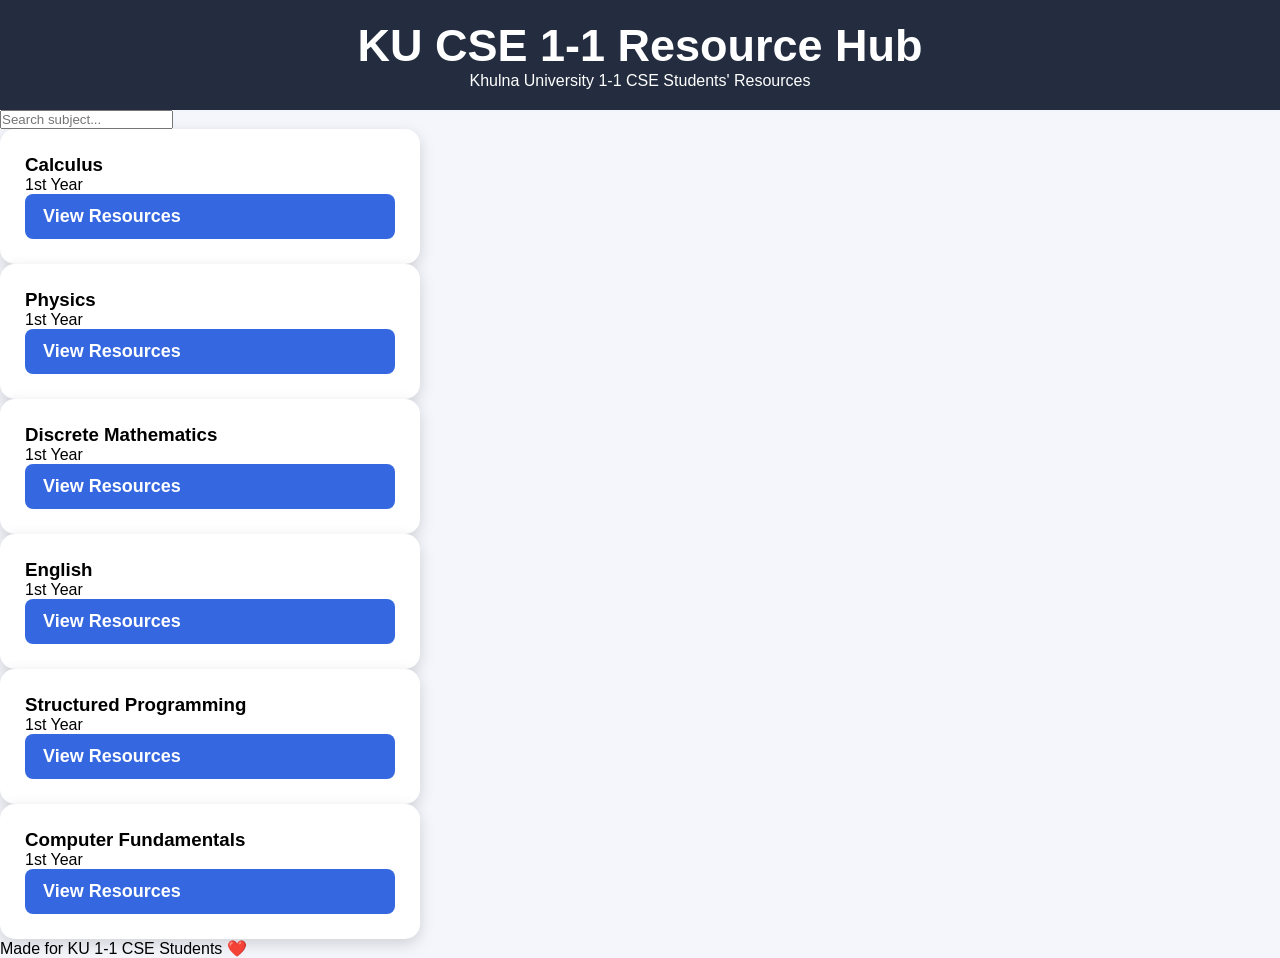
<file: index.html>
<!DOCTYPE html>
<html lang="en">
<head>
    <meta charset="UTF-8">
    <meta name="viewport" content="width=device-width, initial-scale=1.0">
    <title>KU CSE Resource Hub</title>
    <link rel="stylesheet" href="style.css">
</head>
<body>

    <header>
        <h1>KU CSE 1-1 Resource Hub</h1>
        <p>Khulna University 1-1 CSE Students' Resources</p>
    </header>

    <section class="search-section">
        <input type="text" id="searchBox" placeholder="Search subject...">
    </section>

    <section id="resourceContainer" class="resource-container">
    </section>

    <footer>
        <p>Made for KU 1-1 CSE Students ❤️</p>
    </footer>

    <script src="script.js"></script>
</body>
</html>
</file>
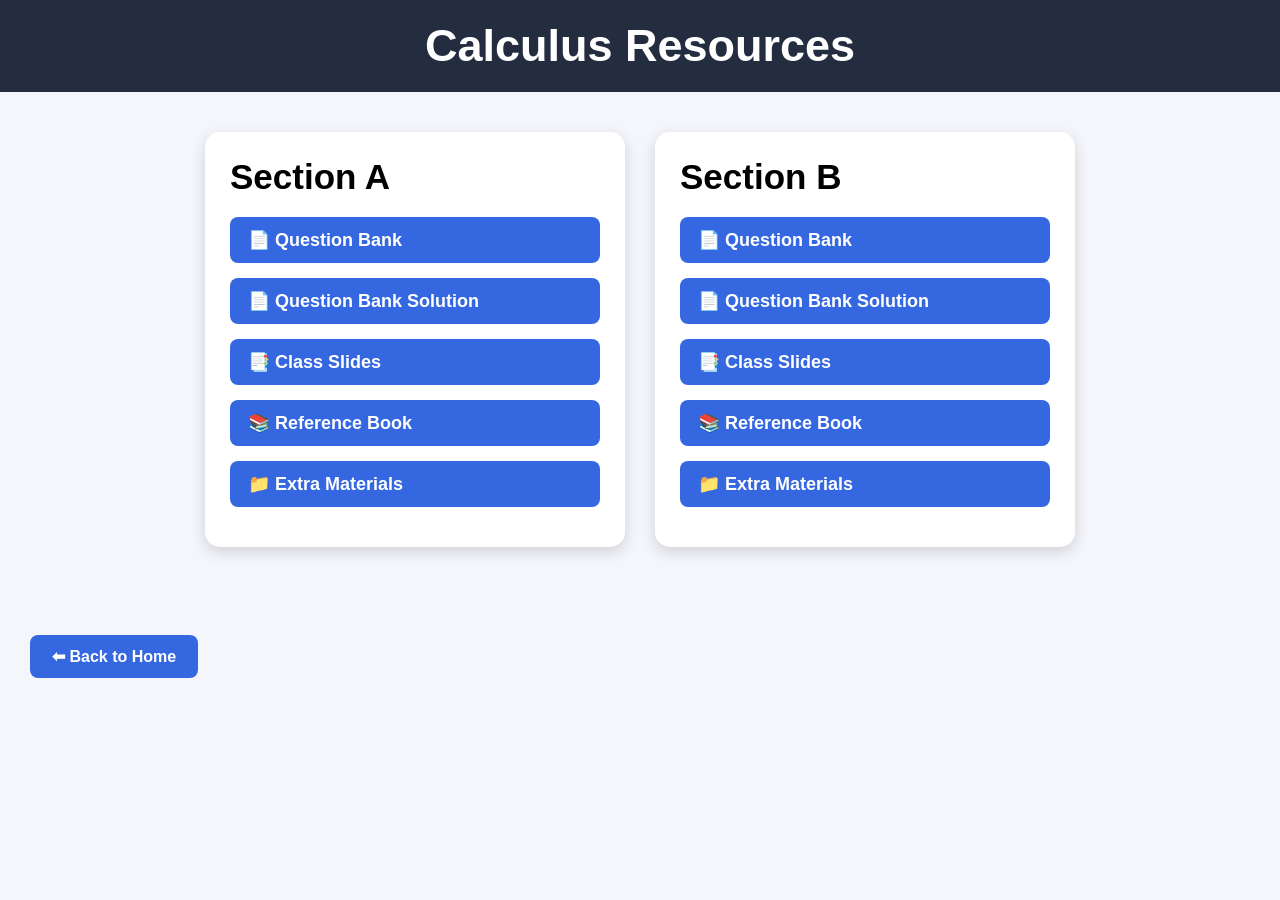
<file: calculus.html>
<!DOCTYPE html>
<html lang="en">

<head>
    <meta charset="UTF-8">
    <meta name="viewport" content="width=device-width, initial-scale=1.0">
    <title>Calculus Resources</title>
    <link rel="stylesheet" href="style.css">
</head>
<body>

<header>
    <h1>Calculus Resources</h1>
</header>

<div class="container">

    <div class="card">
        <h2>Section A</h2>
        <ul>
            <li><a href="QB.pdf">📄 Question Bank</a></li>
            <li><a href="QB_ans.pdf">📄 Question Bank Solution</a></li>
            <li><a href="class_slide.pdf">📑 Class Slides</a></li>
            <li><a href="book.pdf">📚 Reference Book</a></li>
            <li><a href="extra.pdf">📁 Extra Materials</a></li>
        </ul>
    </div>

    <div class="card">
        <h2>Section B</h2>
        <ul>
            <li><a href="QB_B.pdf">📄 Question Bank</a></li>
            <li><a href="QB_B_ans.pdf">📄 Question Bank Solution</a></li>
            <li><a href="class_slide_B.pdf">📑 Class Slides</a></li>
            <li><a href="book_B.pdf">📚 Reference Book</a></li>
            <li><a href="extra_B.pdf">📁 Extra Materials</a></li>
        </ul>
    </div>

</div>

<br>

<a href="index.html" class="back-btn">⬅ Back to Home</a>

</body>
</html>
</file>
<file: style.css>
*{
    margin:0;
    padding:0;
    box-sizing:border-box;
    font-family:Arial, sans-serif;
}

body{
    background:#f4f6fb;
}

/* Header */
header{
    background:#232d3f;
    color:white;
    text-align:center;
    padding:20px;
}

header h1{
    font-size:45px;
}

/* Main Container */
.container{
    width:90%;
    margin:40px auto;
    display:flex;
    justify-content:center;
    gap:30px;
    flex-wrap:wrap;
}

/* Cards */
.card{
    background:white;
    width:420px;
    border-radius:15px;
    padding:25px;
    box-shadow:0 5px 15px rgba(0,0,0,.15);
}

.card h2{
    margin-bottom:20px;
    font-size:35px;
}

/* List */
.card ul{
    list-style:none;
}

.card li{
    margin:15px 0;
}

/* PDF Buttons */
.card a{
    display:block;
    text-decoration:none;
    background:#3568e0;
    color:white;
    padding:12px 18px;
    border-radius:8px;
    font-size:18px;
    font-weight:bold;
    transition:.3s;
}

.card a:hover{
    background:#274fb3;
    transform:translateX(5px);
}

/* Back Button */
.back-btn{
    display:inline-block;
    margin:30px;
    text-decoration:none;
    background:#3568e0;
    color:white;
    padding:12px 22px;
    border-radius:8px;
    font-weight:bold;
    transition:.3s;
}

.back-btn:hover{
    background:#274fb3;
}
</file>
